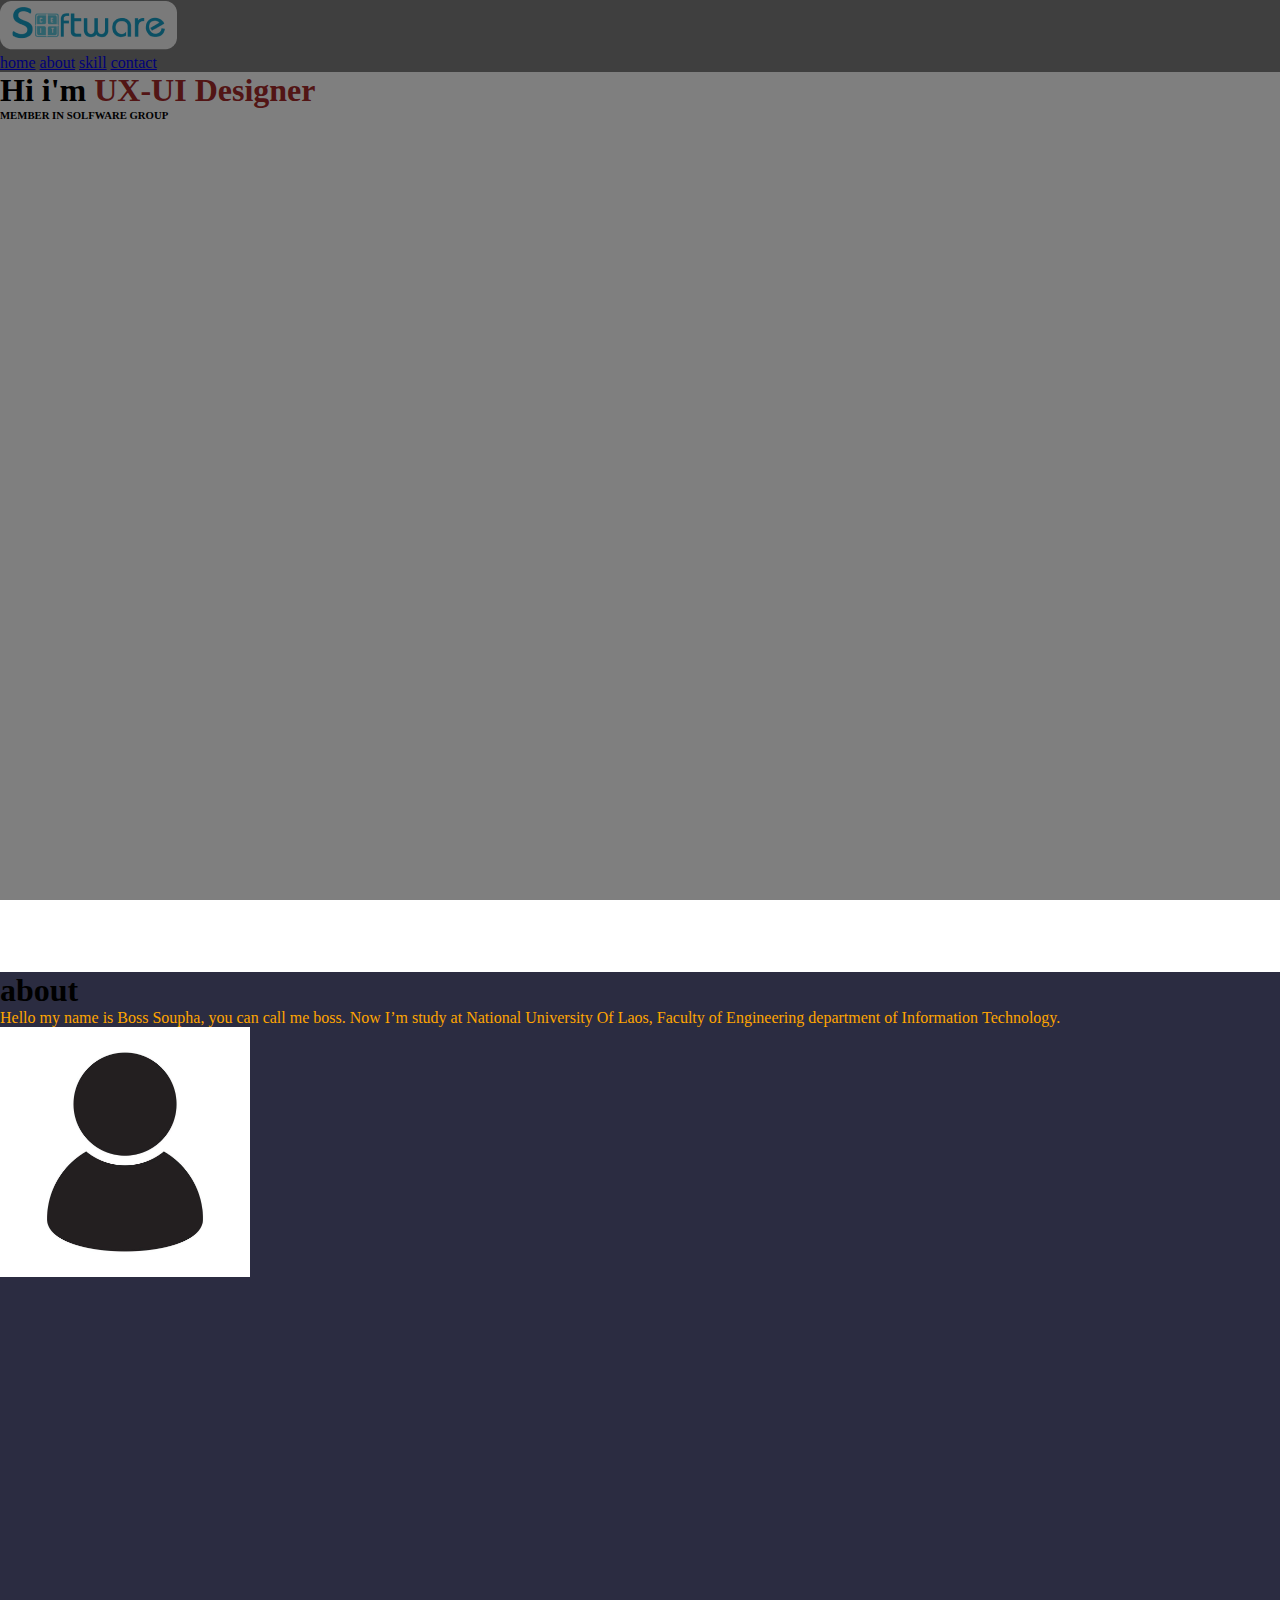
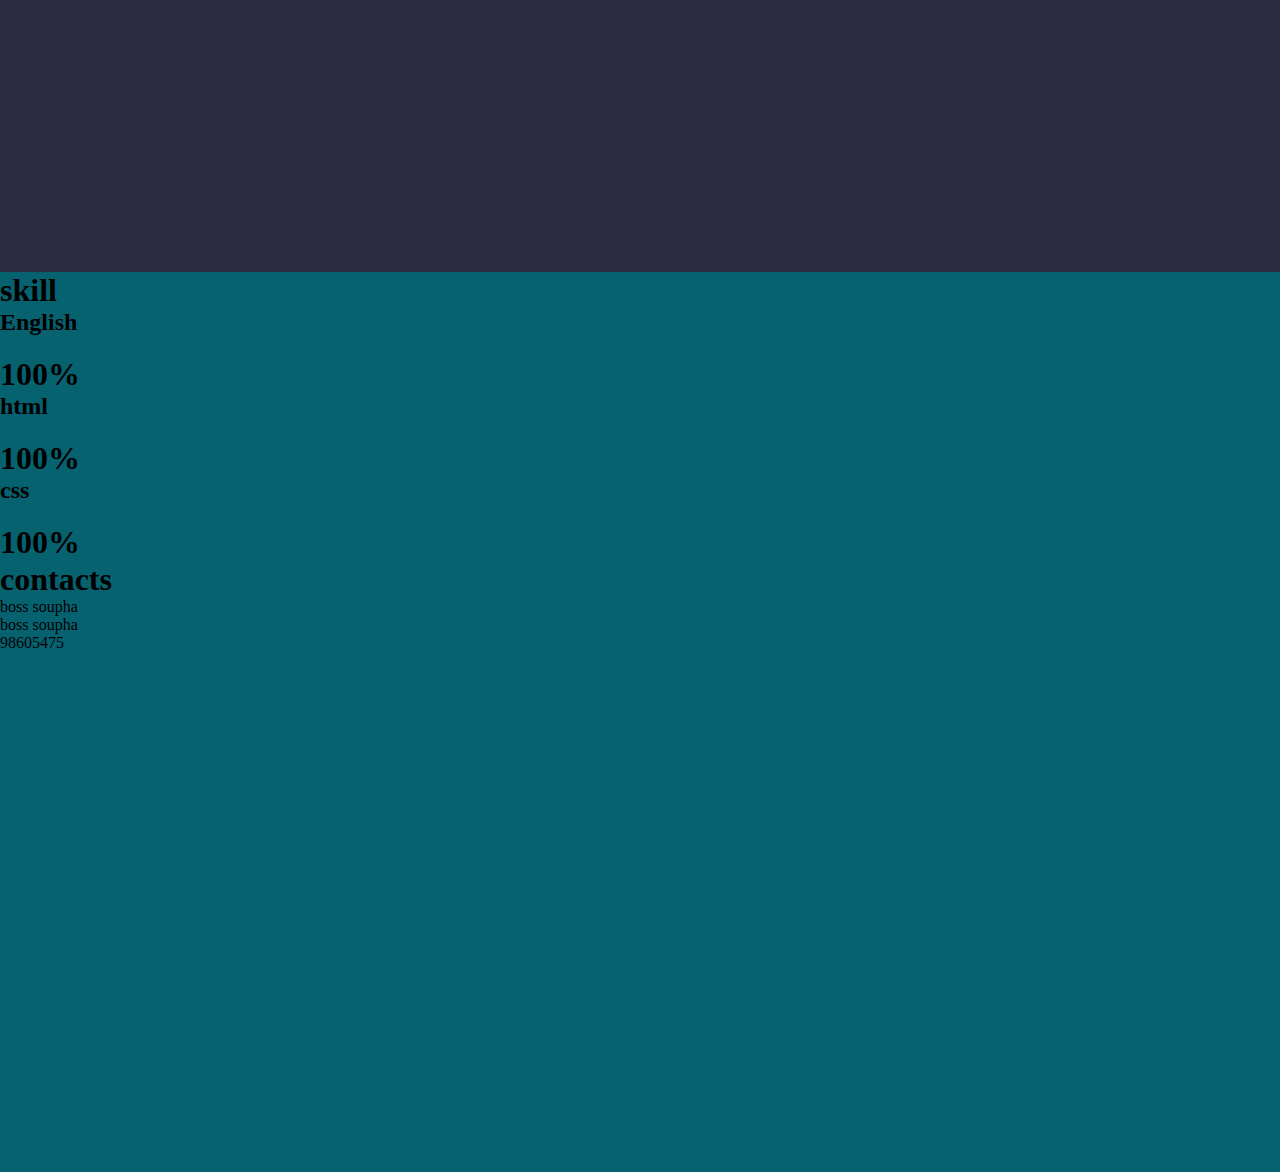
<file: index.html>
<!DOCTYPE html>
<html lang="en">
<head>
    <meta charset="UTF-8">
    <meta name="viewport" content="width=device-width, initial-scale=1.0">
    <title>Document</title>
    <link href="https://cdn.jsdelivr.net/npm/bootstrap@5.0.2/dist/css/bootstrap.min.css" rel="stylesheet" integrity="sha384-EVSTQN3/azprG1Anm3QDgpJLIm9Nao0Yz1ztcQTwFspd3yD65VohhpuuCOmLASjC" crossorigin="anonymous">
    <script src="https://cdn.jsdelivr.net/npm/bootstrap@5.0.2/dist/js/bootstrap.bundle.min.js" integrity="sha384-MrcW6ZMFYlzcLA8Nl+NtUVF0sA7MsXsP1UyJoMp4YLEuNSfAP+JcXn/tWtIaxVXM" crossorigin="anonymous"></script>
    <link rel="stylesheet" href="https://cdnjs.cloudflare.com/ajax/libs/font-awesome/6.4.2/css/all.min.css" integrity="sha512-z3gLpd7yknf1YoNbCzqRKc4qyor8gaKU1qmn+CShxbuBusANI9QpRohGBreCFkKxLhei6S9CQXFEbbKuqLg0DA==" crossorigin="anonymous" referrerpolicy="no-referrer" />
    <link rel="stylesheet" href="style.css">
</head>
<body>
    <!--navbar-->
    <nav class="navbar navbar-expand container-fluid p-3 position-fixed">
        <div class="container-fluid">
            <a href="class="nav-brand><img src="./Logo (1).png"></a>
            <div class="navbar-nav">
                <a href="#home"class="nav-link text-light fs-4 me-5">home</a>
                <a href="#about"class="nav-link text-light fs-4 me-5">about</a>
                <a href="#skill"class="nav-link text-light fs-4 me-5">skill</a>
                <a href="#contact"class="nav-link text-light fs-4 me-5">contact</a>
            </div>

        </div>
    </nav>
    <!-- home -->
    <section class="home-container container-fluid d-flex align-items-center" id="home">
        <div class="container-fluid p-3">
        <h1 class="text-light fw-bold">Hi i'm <span style="color: brown;">UX-UI Designer</span></h1>
        <h6 class="fw-bold text-light">MEMBER IN SOLFWARE GROUP</h6>
    </div>
    </section>
    <!-- about -->
    <section class="container-fluid d-flex align-items-center" id="about" style="background-color: #2b2c41;">
        <div class="container-fluid">
            <h1 class="text-center text-light fw-bold p-5">about</h1>
            <div class="d-flex">
                <p class="text-start  fs-2 ms-5" style="color: orange;">Hello my name is Boss Soupha, you can call me boss. Now I’m study at National University Of Laos, Faculty of Engineering department of Information Technology.</p>
                <img src="./Profile (1).jpg" alt="" width="250px" class="rounded-circle me-5">
            </div>

        </div>

    </section>
    <!-- skill -->
    <section class="container-fluid d-flex align-items-center" id="skill" style="background-color: #076270;">
        <div class="container-fluid">
            <h1 class="text-center text-light fw-bold fw-bold">skill</h1>
            <div class="m-5">
                <h2 class="text-light">English</h2>
                <div class="d-flex">
                    <div class="progress mt-3" style="height: 20px; width: 100%;">
                        <div class="progress-bar" style="width: 100%;"></div>
                    </div>
                    <h1 class="text-light">100%</h1>
                    </div>
                </div>
            <div class="m-5">
                <h2 class="text-light">html</h2>
                <div class="d-flex">
                    <div class="progress mt-3" style="height: 20px; width: 100%;">
                        <div class="progress-bar" style="width: 100%;"></div>
                    </div>
                    <h1 class="text-light">100%</h1>
                    </div>
                </div>
            <div class="m-5">
                <h2 class="text-light">css</h2>
                <div class="d-flex">
                    <div class="progress mt-3" style="height: 20px; width: 100%;">
                        <div class="progress-bar" style="width: 100%;"></div>
                    </div>
                    <h1 class="text-light">100%</h1>
                    </div>
                </div>
                <!-- contact -->
                <footer class="container-fluid" id="contacts">
                    <h1 class="text-center fw-bold">contacts</h1>
                    <div class="d-flex align-items-center justify-content-between p-3">
                        <div class="d-flex align-items-center fs-2">
                            <i class="fa-brands fa-facebook fa-beat me-3"></i>
                            <p>boss soupha</p>
                        </div>
                        <div class="d-flex align-items-center fs-2">
                            <i class="fa-brands fa-instagram fa-bounce"></i>
                            <p>boss soupha</p>
                        </div>
                        <div class="d-flex align-items-center fs-2">
                            <i class="fa-brands fa-whatsapp fa-fade"></i>
                            <p>98605475</p>
                        </div>
                       
                    </div>
                 </footer>
            
            

    
    
</body>
</html>
</file>
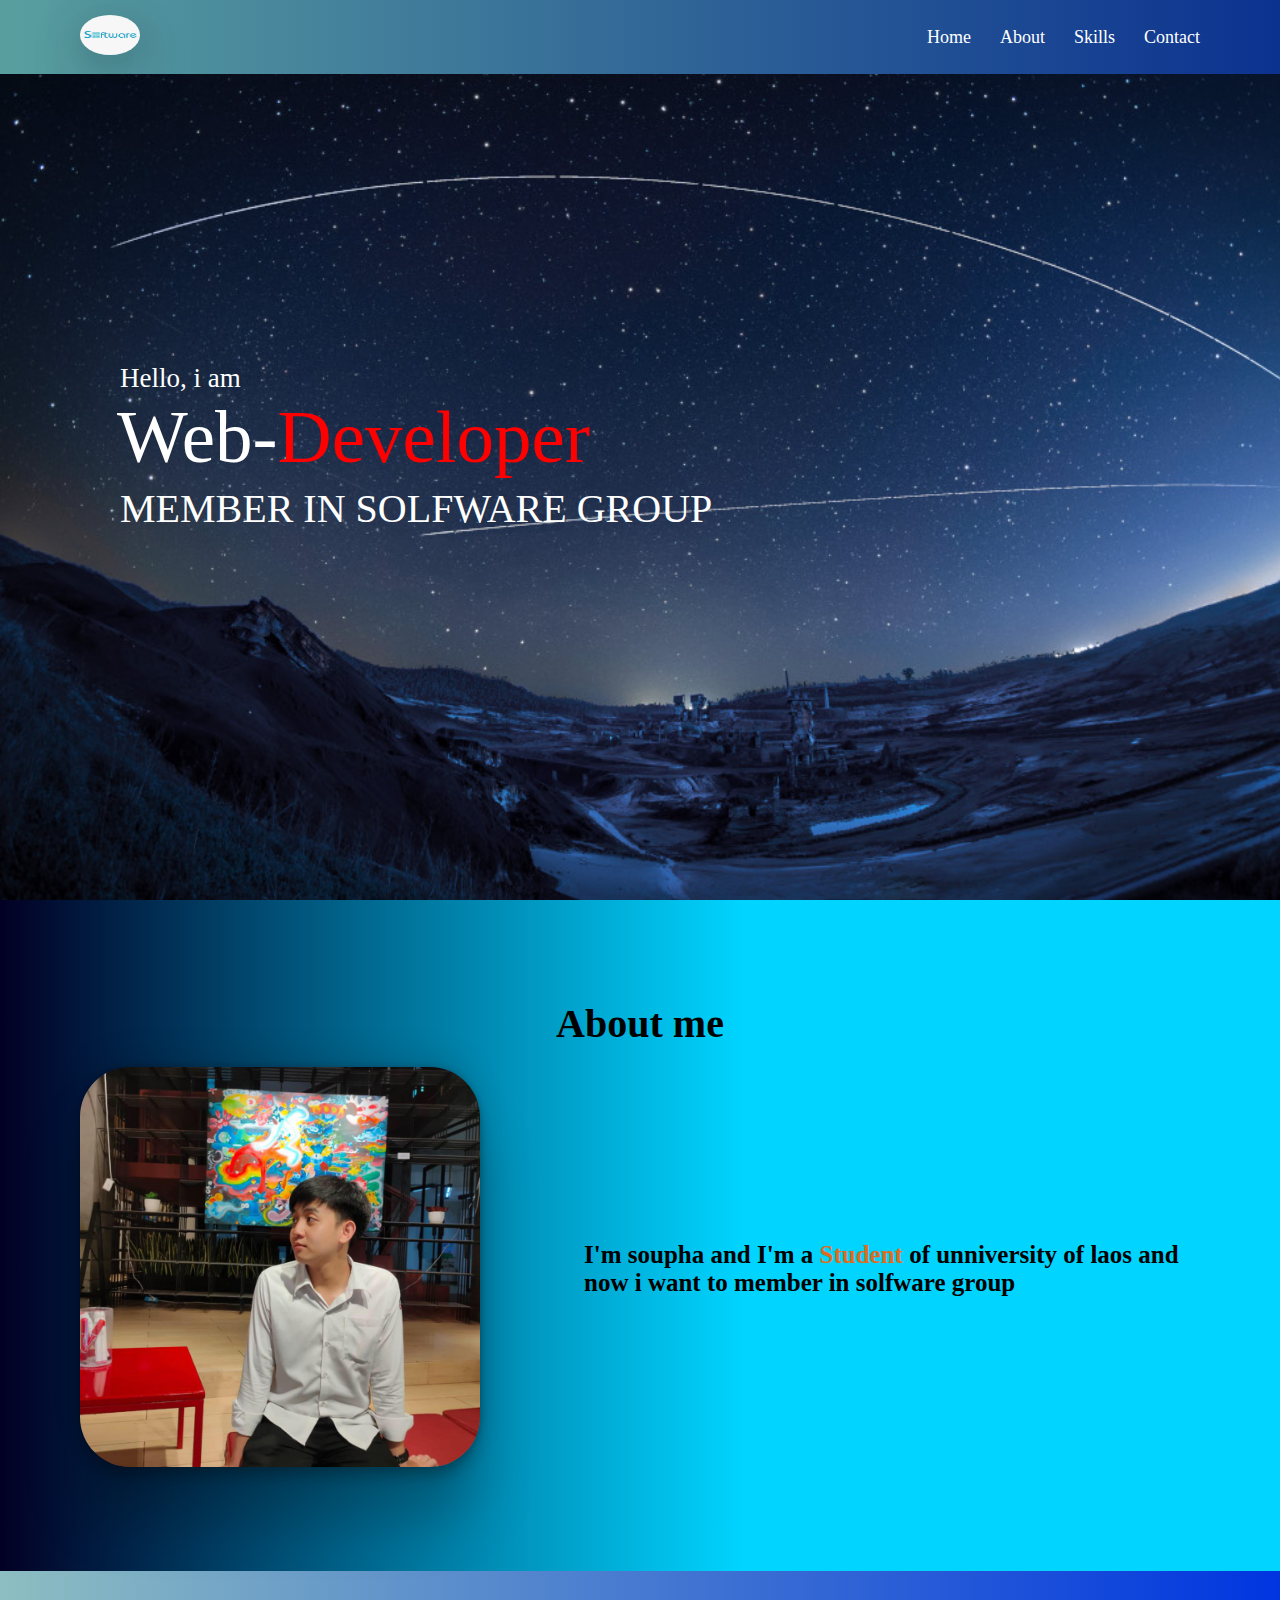
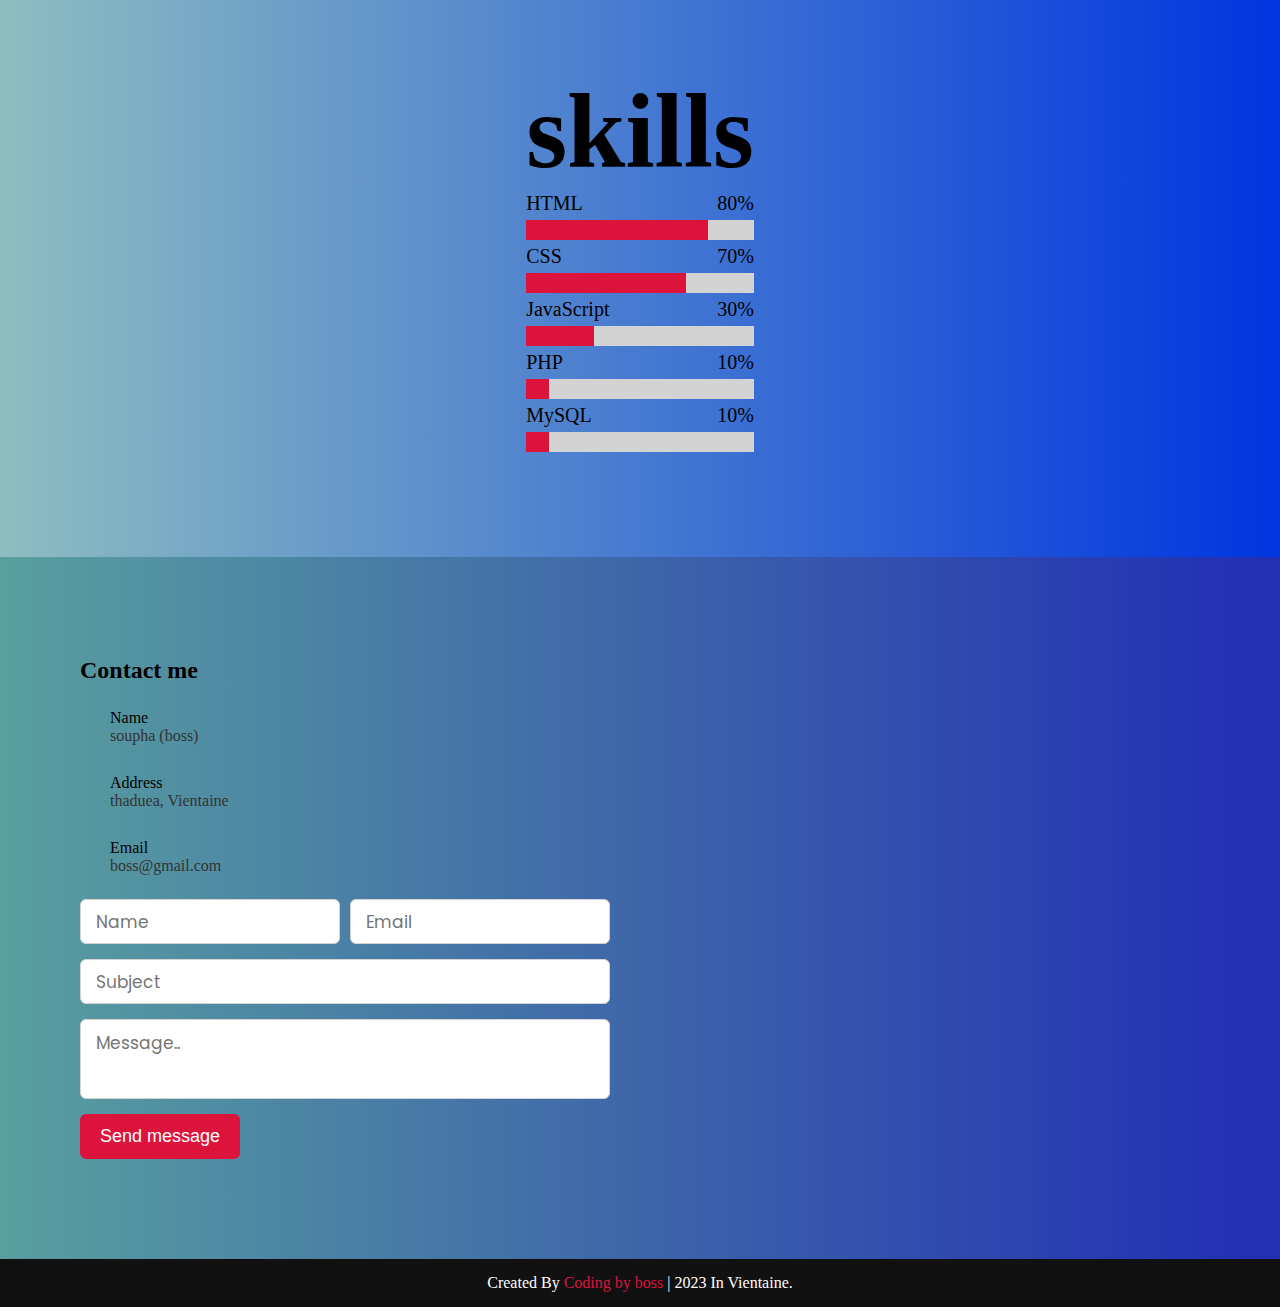
<file: project/index.html>
<!DOCTYPE html>
<!-- Created By CodingNepal -->
<html lang="en">
<head>
    <meta charset="UTF-8">
    <meta name="viewport" content="width=device-width, initial-scale=1.0">
    <title> Portfolio </title>
    <link rel="stylesheet" href="style.css">
    
</head>
<body>
    

    <nav class="navbar">
        <div class="max-width">
            <div class="logo"><a href="#"><div class="logo"><a href="#"><img src="./13.jpeg" alt=""></a></div></a></div>
            <ul class="menu">
                <li><a href="#home" class="menu-btn">Home</a></li>
                <li><a href="#about" class="menu-btn">About</a></li>
                <li><a href="#Skills" class="menu-btn">Skills</a></li>
                <li><a href="#contact" class="menu-btn">Contact</a></li>
            </ul>
            
        </div>
    </nav>
               
            </div>
        </div>
    </section>
    <!-- Home section start -->
    <section class="home" id="Home">
      <div class="max-width">
        <div class="home-content">
        <div class="text-1">Hello, i am</div>
        <div class="text-2">Web-<span>Developer</span></div>
        <div class="text-3">MEMBER IN SOLFWARE GROUP</div>
      </div>
      </div>
    </section>
    <!-- about section start -->
    <section class="about" id="about">
        <div class="max-width">
            <h2 class="title">About me</h2>
            <div class="about-content">
                <div class="column left">
                    <img src="./356032018_803523001385260_3112595144174137236_n.jpg" alt="">
                </div>
                <div class="column right">
                    <div class="text">I'm soupha and I'm a <span>Student</span> of unniversity of laos and now i want to member in solfware group</div>
                
                    
                    
                </div>
            </div>
        </div>
    </section>
   
    <section class="skills" id="Skills">
        <div class="max-width">
            <h2 class="title">skills</h2>
            <div class="skills-content">
                <div class="column right">
                    <div class="bars">
                        <div class="info">
                            <span>HTML</span>
                            <span>80%</span>
                        </div>
                        <div class="line html"></div>
                    </div>
                    <div class="bars">
                        <div class="info">
                            <span>CSS</span>
                            <span>70%</span>
                        </div>
                        <div class="line css"></div>
                    </div>
                    <div class="bars">
                        <div class="info">
                            <span>JavaScript</span>
                            <span>30%</span>
                        </div>
                        <div class="line js"></div>
                    </div>
                    <div class="bars">
                        <div class="info">
                            <span>PHP</span>
                            <span>10%</span>
                        </div>
                        <div class="line php"></div>
                    </div>
                    <div class="bars">
                        <div class="info">
                            <span>MySQL</span>
                            <span>10%</span>
                        </div>
                        <div class="line mysql"></div>
                    </div>
                </div>
            </div>
        </div>
    </section>

    
    <!-- contact section start -->
    <section class="contact" id="contact">
        <div class="max-width">
            <h2 class="title">Contact me</h2>
            <div class="contact-content">
                <div class="column left">
                    <div class="text"></div>
                    <p></p>
                    <div class="icons">
                        <div class="row">
                            <i class="fas fa-user"></i>
                            <div class="info">
                                <div class="head">Name</div>
                                <div class="sub-title">soupha (boss)</div>
                            </div>
                        </div>
                        <div class="row">
                            <i class="fas fa-map-marker-alt"></i>
                            <div class="info">
                                <div class="head">Address</div>
                                <div class="sub-title">thaduea,  Vientaine</div>
                            </div>
                        </div>
                        <div class="row">
                            <i class="fas fa-envelope"></i>
                            <div class="info">
                                <div class="head">Email</div>
                                <div class="sub-title">boss@gmail.com</div>
                            </div>
                        </div>
                    </div>
                </div>
                <div class="column right">
                    <div class="text"></div>
                    <form action="#">
                        <div class="fields">
                            <div class="field name">
                                <input type="text" placeholder="Name" required>
                            </div>
                            <div class="field email">
                                <input type="email" placeholder="Email" required>
                            </div>
                        </div>
                        <div class="field">
                            <input type="text" placeholder="Subject" required>
                        </div>
                        <div class="field textarea">
                            <textarea cols="30" rows="10" placeholder="Message.." required></textarea>
                        </div>
                        <div class="button-area">
                            <button type="submit">Send message</button>
                        </div>
                    </form>
                </div>
            </div>
        </div>
    </section>
    <!-- footer section start -->
    <footer>
        <span>Created By <a href="https://www.facebook.com/soupha.meoungvong/">Coding by boss</a> | <span class="far fa-copyright"></span> 2023 In Vientaine.</span>
    </footer>
           
    
    
</body>
</html>
</file>
<file: style.css>
html {
    scroll-behavior: smooth;
}
*{
    margin: 0 !important;
    padding: 0 !important;
    box-sizing: border-box;

}
.navbar{
    background-color:rgb(0,0,0,0.5);
    z-index: 2;
}
.nav-link:hover{
    color: orange !important;
    
}
section{
    height: 100vh;
}
.home-container{
    background-image: url("https://cdn.pixabay.com/photo/2017/01/09/00/49/snow-1964361_1280.jpg");
    background-repeat: no-repeat;
    background-size: cover;
}
.home-container::after{
    content: "";
    position: absolute;
    top: 0;
    left: 0;
    width: 100%;
    height: 100%;
    background-color: rgb(0,0,0,0.5);

}
.home-container *{
    z-index: 1;
}
.progress-bar{
    background-color: yellow;
}
</file>
<file: project/style.css>
/*  import google fonts */
@import url('https://fonts.googleapis.com/css2?family=Poppins:wght@400;500;600;700&family=Ubuntu:wght@400;500;700&display=swap');
*{
    margin: 0;
    padding: 0;
    box-sizing: border-box;
    text-decoration: none;
    scroll-behavior: smooth;
}
.max-width{
    max-width: 1300px;
    padding: 0 80px;
    margin: auto;
}
/* nabar styling */
.navbar{
    position: fixed;
    width: 100%;
    padding: 15px 0;
    background: rgb(89,159,159);
background: linear-gradient(90deg, rgba(89,159,159,1) 0%, rgba(12,50,144,1) 100%);
    font-family: 'Ubuntu'sans-serif;
    
}
.navbar .max-width{
    display: flex;
    align-items: center;
    justify-content: space-between;
}
.navbar .logo a img{
    color: #fff;
    height: 40px;
    width: 60px;
    border-radius: 70%;
    text-align: left;
    box-shadow: rgba(17, 17, 26, 0.1) 0px 8px 24px, rgba(17, 17, 26, 0.1) 0px 16px 56px, rgba(17, 17, 26, 0.1) 0px 24px 80px;

    
}
.navbar .menu li{
    list-style: none;
    display: inline-block;

}
.navbar .menu li a{
    color: #fff;
    font-size: 18px;
    font-weight: 500;
    margin-left: 25px;
}
/* home styling */
.home{
    display: flex;
    background: url(./ISS_TIANHE_FINAL_4_APOD1024.jpg);
    height: 100vh;
    color: #fff;
    min-width: 500px;
    font-family: 'Ubuntu'sans-serif;
    background-size: cover;
    background-repeat: no-repeat;
}
.home .max-width{
    margin: auto 0 auto 40px;
}
.home .home-content .text-1{
    font-size: 27px;

}
.home .home-content .text-2{
    font-size: 75px;
    font-weight: 60;
    margin-left: -3px;
    
}
.home .home-content .text-3{
    font-size: 40px;
    margin: 5px 0;
    
}
.home .home-content .text-2 span{
    color: red;
}
/* about styling */
section{
    padding: 100px 0;

}
.about{
    font-family: 'popins' sans-serif;
    background: rgb(111, 225, 193);
    background: rgb(2,0,36);
background: linear-gradient(90deg, rgba(2,0,36,1) 0%, rgba(0,212,255,1) 58%);
}
.about .title{
    text-align: center;
    font-size: 40px;
    font-weight: 600px;
    padding-bottom: 20px;
    font-family: 'Ubuntu' sans-serif;
    
  
}
.about .title::before{
    content: "";
    position: absolute;
    width: 180px;
    height: 3px;
    
    
  
}
.about .about-content{
    display: flex;
    align-items: center;
    justify-content: space-between;

}
.about .about-content .lef{
    width: 45%;

}
.about .about-content .left img{
    height: 400px;
    width: 400px;
    object-fit: cover;
    border-radius: 50px;
    box-shadow: rgba(0, 0, 0, 0.25) 0px 54px 55px, rgba(0, 0, 0, 0.12) 0px -12px 30px, rgba(0, 0, 0, 0.12) 0px 4px 6px, rgba(0, 0, 0, 0.17) 0px 12px 13px, rgba(0, 0, 0, 0.09) 0px -3px 5px;

}
.about .about-content .right{
    width: 55%;
}
.about .about-content .right .text{
    font-size: 25px;
    font-weight: 600;
}
.about .about-content .right .text span{
    color: rgb(224, 107, 28);
}
.about .about-content .right .text p{
    font-size: 20px;
    text-align: justify;
    
}
 
/* skills styling */
section{
    padding: 100px 0;

}
.skills{
    font-family: 'popins' sans-serif;
    align-items: center;
    background: rgb(89,159,159);
    background: linear-gradient(90deg, rgba(89,159,159,1) 0%, rgba(141,190,193,1) 0%, rgba(0,53,224,1) 100%);
    display: flex;
    justify-content:space-between;
    font-size: 70px;
    box-sizing: 100px;
   
   
}
.skills.title h2{
    text-align: center;
    font-size: 40px;
    font-weight: 60px;
    padding-bottom: 20px;
    font-family: 'Ubuntu' sans-serif;
    padding: 20px;
    display: flex;
    
}  

.skills .title::before{
    content: "";
    position: absolute;
    width: 180px;
    height: 3px;
    
    
  
}
.skills.skill-content{
    display: flex;
    align-items: center;
    justify-content: space-between;

}

.skills .skills-content .left a{
    display: inline-block;
    background: crimson;
    color: #fff;
    font-size: 100px;
    font-weight: 500;
    padding: 9px 16px;
    margin-top: 20px;
    border-radius: 10px;
    border: 2px solid crimson;
    transition: all 0.8s ease;
}
.skills .skills-content .left a:hover{
    color: crimson;
    background: none;
}
.skills .skills-content .right .bars{
    margin-bottom: 5px;
}
.skills .skills-content .right .info{
    display: flex;
    margin-bottom: 5px;
    align-items: center;
    justify-content: space-between;
}
.skills .skills-content .right span{
    font-weight: 400;
    font-size: 20px;
}
.skills .skills-content .right .line{
    height: 20px;
    width: 80px;
    width: 100%;
    background: lightgrey;
    position: relative;
}
.skills .skills-content .right .line::before{
    content: "";
    position: absolute;
    height: 100%;
    left: 0;
    top: 0;
    background: crimson;
}
.skills-content .right .html::before{
    width: 80%;
}
.skills-content .right .css::before{
    width: 70%;
}
.skills-content .right .js::before{
    width: 30%;
}
.skills-content .right .php::before{
    width: 10%;
}
.skills-content .right .mysql::before{
    width: 10%;
}
/* contact section styling */
.contact{

    background: rgb(89,159,159);
    background: linear-gradient(90deg, rgba(89,159,159,1) 0%, rgba(35,48,180,1) 97%);
}
.contact .contact-content .column{
    width: calc(50% - 30px);
}
.contact .contact-content .text{
    font-size: 60px;
    font-weight: 600;
    margin-bottom: 10px;
}

.contact .contact-content .left .icons{
    margin: 10px 0;
}
.contact .contact-content .row{
    display: flex;
    height: 65px;
    align-items: center;
}
.contact .contact-content .row .info{
    margin-left: 30px;
}
.contact .contact-content .row i{
    font-size: 25px;
    color: crimson;
}
.contact .contact-content .info .head{
    font-weight: 500;
}
.contact .contact-content .info .sub-title{
    color: #333;
}
.contact .right form .fields{
    display: flex;
}
.contact .right form .field,
.contact .right form .fields .field{
    height: 45px;
    width: 100%;
    margin-bottom: 15px;
}
.contact .right form .textarea{
    height: 80px;
    width: 100%;
}
.contact .right form .name{
    margin-right: 10px;
}
.contact .right form .field input,
.contact .right form .textarea textarea{
    height: 100%;
    width: 100%;
    border: 1px solid lightgrey;
    border-radius: 6px;
    outline: none;
    padding: 0 15px;
    font-size: 17px;
    font-family: 'Poppins', sans-serif;
    transition: all 0.3s ease;
}
.contact .right form .field input:focus,
.contact .right form .textarea textarea:focus{
    border-color: #b3b3b3;
}
.contact .right form .textarea textarea{
  padding-top: 10px;
  resize: none;
}
.contact .right form .button-area{
  display: flex;
  align-items: center;
}
.right form .button-area button{
  color: #fff;
  display: block;
  width: 160px!important;
  height: 45px;
  outline: none;
  font-size: 18px;
  font-weight: 500;
  border-radius: 6px;
  cursor: pointer;
  flex-wrap: nowrap;
  background: crimson;
  border: 2px solid crimson;
  transition: all 0.3s ease;
}
.right form .button-area button:hover{
  color: crimson;
  background: none;
}
/* footer section styling */
footer{
    background: #111;
    padding: 15px 23px;
    color: #fff;
    text-align: center;
}
footer span a{
    color: crimson;
    text-decoration: none;
}
footer span a:hover{
    text-decoration: underline;
}
</file>
